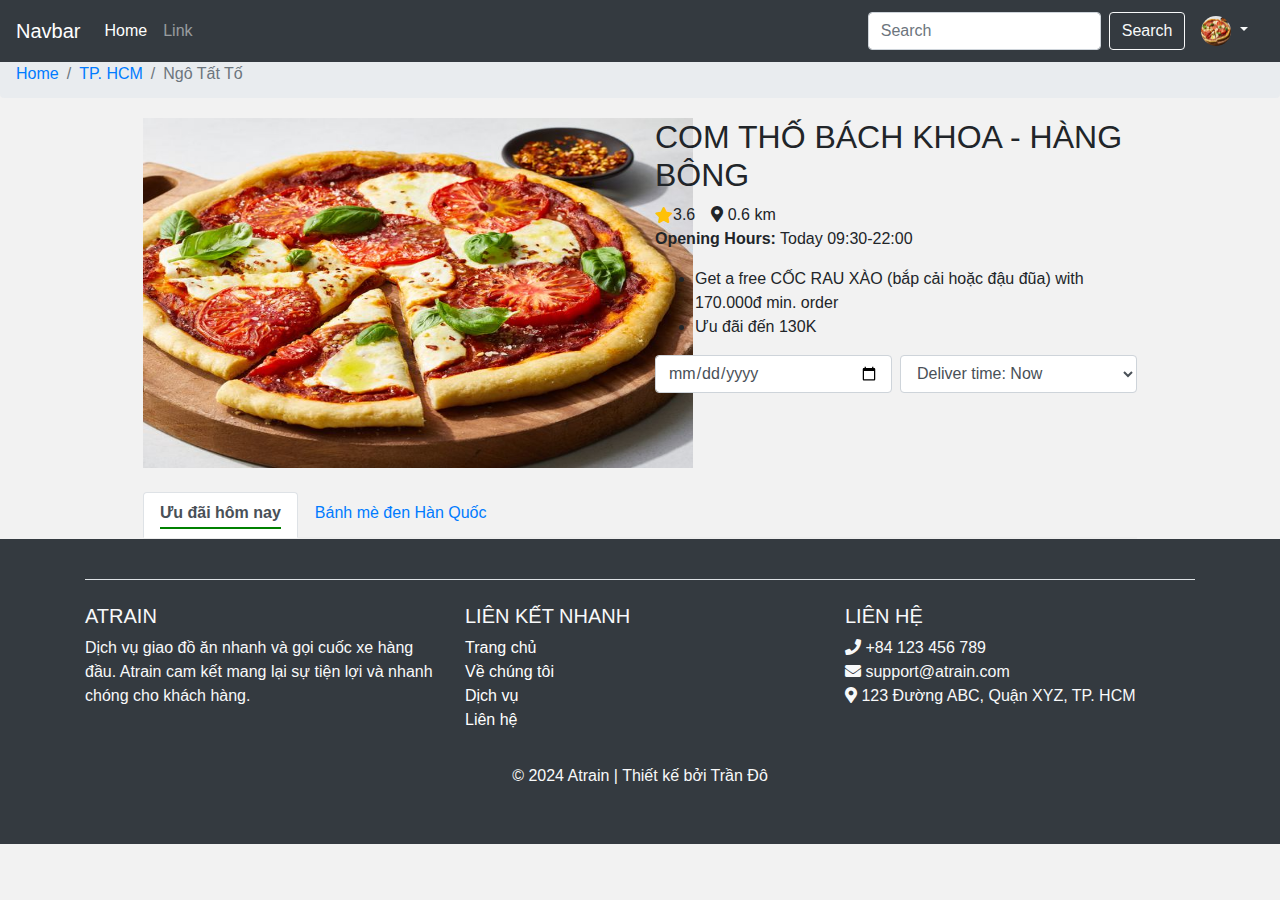
<file: Store_Detail.html>
<!DOCTYPE html>
<html lang="en">
<head>
    <meta charset="UTF-8">
    <meta name="viewport" content="width=device-width, initial-scale=1.0">
    <title>COM THỐ BÁCH KHOA - HÀNG BÔNG</title>
    <link href="https://maxcdn.bootstrapcdn.com/bootstrap/4.5.2/css/bootstrap.min.css" rel="stylesheet">
    <link rel="stylesheet" href="https://cdnjs.cloudflare.com/ajax/libs/font-awesome/5.15.4/css/all.min.css">
    <link rel="stylesheet" type="text/css" href="css/loader.css">
    <link rel="stylesheet" type="text/css" href="css/style.css">
</head>
<body>
  <div class="loader"> 
    <div class="cssload-container">
      <div class="cssload-circle"></div>
      <div class="cssload-circle"></div>
    </div>
 </div>
<!-- Navbar -->
<nav class="navbar navbar-expand-lg navbar-dark bg-dark fixed-top">
    <a class="navbar-brand" href="#">Navbar</a>
    <button class="navbar-toggler" type="button" data-toggle="collapse" data-target="#navbarToggler" aria-controls="navbarToggler" aria-expanded="false" aria-label="Toggle navigation">
      <span class="navbar-toggler-icon"></span>
    </button>
  
    <div class="collapse navbar-collapse" id="navbarToggler">
      <ul class="navbar-nav mr-auto mt-2 mt-lg-0">
        <li class="nav-item active">
          <a class="nav-link" href="Index.html">Home <span class="sr-only">(current)</span></a>
        </li>
        <li class="nav-item">
          <a class="nav-link" href="#">Link</a>
        </li>
      </ul>
      <form class="form-inline my-2 my-lg-0">
        <input class="form-control mr-sm-2" type="search" placeholder="Search">
        <button class="btn btn-outline-light my-2 my-sm-0" type="submit">Search</button>
      </form>
      <div class="dropdown  nav-item ">
        <a class="nav-link dropdown-toggle text-light" href="#" role="button" id="userDropdown" data-toggle="dropdown" aria-haspopup="true" aria-expanded="false">
            <img src="images/food.jpg" width="30" height="30" class="rounded-circle" alt="User">
        </a>
        <div class="dropdown-menu dropdown-menu-right " aria-labelledby="userDropdown">
            <a class="dropdown-item" href="#">Sign out</a>
        </div>
        
    </div>
    </div>
  </nav>
  <nav aria-label="breadcrumb " >
    <ol class="breadcrumb  ">
      <li class="breadcrumb-item"><a href="Index.html">Home</a></li>
      <li class="breadcrumb-item"><a href="#">TP. HCM</a></li>
      <li class="breadcrumb-item active" aria-current="page">Ngô Tất Tố</li>
    </ol>
  </nav>
    <div class="container promo-section">
        <div class="row">
          <div class="col-md-6">
            <img src="images/food.jpg" width="550" height="350">
          </div>
            <div class="col-md-6">
                <h2>COM THỐ BÁCH KHOA - HÀNG BÔNG</h2>
                <div class="d-flex align-items-center">
                  <i class="fas fa-star text-warning"></i> 3.6
                  <span class="ml-3"><i class="fas fa-map-marker-alt"></i> 0.6 km</span>
                </div>
                <p><b>Opening Hours:</b> Today 09:30-22:00</p>
                <ul>
                    <li>Get a free CỐC RAU XÀO (bắp cải hoặc đậu đũa) with 170.000đ min. order</li>
                    <li>Ưu đãi đến 130K</li>
                </ul>
                <div class="d-flex">
                    <input type="date" class="form-control mr-2">
                    <select class="form-control">
                        <option>Deliver time: Now</option>
                    </select>
                </div>
            </div>
        </div>
        
        <nav>
            <div class="nav nav-tabs mt-4" id="nav-tab" role="tablist">
              <a class="nav-item nav-link active" id="a" data-toggle="tab" href="#a" role="tab" aria-controls="a" aria-selected="true">Ưu đãi hôm nay</a>
              <a class="nav-item nav-link" id="b" data-toggle="tab" href="#b" role="tab" aria-controls="b" aria-selected="false">Bánh mè đen Hàn Quốc</a>
           
            </div>
        </nav>
        </div>
        <footer class="footer bg-dark text-light">
            <div class="container">
                <section class="d-flex border-bottom mb-4">
                  </section>
                <div class="row">
                    <div class="col-md-4">
                        <h5 class="text-uppercase">Atrain</h5>
                        <p>
                            Dịch vụ giao đồ ăn nhanh và gọi cuốc xe hàng đầu. Atrain cam kết mang lại sự tiện lợi và nhanh chóng cho khách hàng.
                        </p>
                    </div>
                    <div class="col-md-4">
                        <h5 class="text-uppercase">Liên kết nhanh</h5>
                        <ul class="list-unstyled">
                            <li><a href="Index.html">Trang chủ</a></li>
                            <li><a href="#">Về chúng tôi</a></li>
                            <li><a href="#">Dịch vụ</a></li>
                            <li><a href="#">Liên hệ</a></li>
                        </ul>
                    </div>
                    <div class="col-md-4">
                        <h5 class="text-uppercase">Liên hệ</h5>
                        <ul class="list-unstyled">
                            <li><i class="fas fa-phone"></i> +84 123 456 789</li>
                            <li><i class="fas fa-envelope"></i> support@atrain.com</li>
                            <li><i class="fas fa-map-marker-alt"></i> 123 Đường ABC, Quận XYZ, TP. HCM</li>
                        </ul>
                    </div>
                </div>
                <div class="row mt-3">
                    <div class="col-12 text-center">
                        <p>&copy; 2024 Atrain | Thiết kế bởi Trần Đô </p>
                    </div>
                </div>
            </div>
        </footer>

    <script src="https://maxcdn.bootstrapcdn.com/bootstrap/4.5.2/js/bootstrap.min.js"></script>
    <script src="https://ajax.googleapis.com/ajax/libs/jquery/3.7.1/jquery.min.js"></script>
<script src="js/functions.js" type="text/javascript"></script>
</body>
</html>
</file>
<file: css/loader.css>
.cssload-container{
	display: block;
	margin:49px auto;
	width:97px;
}

.cssload-container *, .cssload-container *:before, .cssload-container *:after {
	box-sizing: border-box;
		-o-box-sizing: border-box;
		-ms-box-sizing: border-box;
		-webkit-box-sizing: border-box;
		-moz-box-sizing: border-box;
}

.cssload-circle {
	position: absolute;
	top: 50%;
	left: 50%;
	width: 0;
	height: 0;
	border-radius: 50%;
	z-index: 1;
	transform: translate(-50%, -50%);
		-o-transform: translate(-50%, -50%);
		-ms-transform: translate(-50%, -50%);
		-webkit-transform: translate(-50%, -50%);
		-moz-transform: translate(-50%, -50%);
	transition: all 230ms ease;
		-o-transition: all 230ms ease;
		-ms-transition: all 230ms ease;
		-webkit-transition: all 230ms ease;
		-moz-transition: all 230ms ease;
}
.cssload-circle:nth-child(1) {
	z-index: 2;
	background: rgb(71,71,71);
	animation-name: cssload-explode;
		-o-animation-name: cssload-explode;
		-ms-animation-name: cssload-explode;
		-webkit-animation-name: cssload-explode;
		-moz-animation-name: cssload-explode;
	animation-duration: 1.15s;
		-o-animation-duration: 1.15s;
		-ms-animation-duration: 1.15s;
		-webkit-animation-duration: 1.15s;
		-moz-animation-duration: 1.15s;
	animation-timing-function: ease;
		-o-animation-timing-function: ease;
		-ms-animation-timing-function: ease;
		-webkit-animation-timing-function: ease;
		-moz-animation-timing-function: ease;
	animation-delay: 0;
		-o-animation-delay: 0;
		-ms-animation-delay: 0;
		-webkit-animation-delay: 0;
		-moz-animation-delay: 0;
	animation-iteration-count: infinite;
		-o-animation-iteration-count: infinite;
		-ms-animation-iteration-count: infinite;
		-webkit-animation-iteration-count: infinite;
		-moz-animation-iteration-count: infinite;
}
.cssload-circle:nth-child(2) {
	background: rgb(246,80,29);
	animation-name: cssload-explode;
		-o-animation-name: cssload-explode;
		-ms-animation-name: cssload-explode;
		-webkit-animation-name: cssload-explode;
		-moz-animation-name: cssload-explode;
	animation-duration: 1.15s;
		-o-animation-duration: 1.15s;
		-ms-animation-duration: 1.15s;
		-webkit-animation-duration: 1.15s;
		-moz-animation-duration: 1.15s;
	animation-timing-function: ease;
		-o-animation-timing-function: ease;
		-ms-animation-timing-function: ease;
		-webkit-animation-timing-function: ease;
		-moz-animation-timing-function: ease;
	animation-delay: 0.58s;
		-o-animation-delay: 0.58s;
		-ms-animation-delay: 0.58s;
		-webkit-animation-delay: 0.58s;
		-moz-animation-delay: 0.58s;
	animation-iteration-count: infinite;
		-o-animation-iteration-count: infinite;
		-ms-animation-iteration-count: infinite;
		-webkit-animation-iteration-count: infinite;
		-moz-animation-iteration-count: infinite;
}



@keyframes cssload-explode {
	0% {
		width: 0;
		height: 0;
		z-index: 1;
	}
	50% {
		width: 10em;
		height: 10em;
		z-index: 1;
	}
	100% {
		display: none;
	}
}

@-o-keyframes cssload-explode {
	0% {
		width: 0;
		height: 0;
		z-index: 1;
	}
	50% {
		width: 10em;
		height: 10em;
		z-index: 1;
	}
	100% {
		display: none;
	}
}

@-ms-keyframes cssload-explode {
	0% {
		width: 0;
		height: 0;
		z-index: 1;
	}
	50% {
		width: 10em;
		height: 10em;
		z-index: 1;
	}
	100% {
		display: none;
	}
}

@-webkit-keyframes cssload-explode {
	0% {
		width: 0;
		height: 0;
		z-index: 1;
	}
	50% {
		width: 10em;
		height: 10em;
		z-index: 1;
	}
	100% {
		display: none;
	}
}

@-moz-keyframes cssload-explode {
	0% {
		width: 0;
		height: 0;
		z-index: 1;
	}
	50% {
		width: 10em;
		height: 10em;
		z-index: 1;
	}
	100% {
		display: none;
	}
}



.loader__figure {
  position: absolute;
  top: 50%;
  left: 50%;
  -webkit-transform: translate(-50%, -50%);
  -moz-transform: translate(-50%, -50%);
  -ms-transform: translate(-50%, -50%);
  -o-transform: translate(-50%, -50%);
  transform: translate(-50%, -50%);
}

.loader {
	position:fixed;
	height:100%;
	width:100%;
	background:#fff;
	z-index:1100;
}

.loader__figure {
  height: 0;
  width: 0;
  box-sizing: border-box;
  border: 0 solid #ff3332;
  border-radius: 50%;
  -webkit-animation: loader-figure 1.15s infinite cubic-bezier(0.215, 0.61, 0.355, 1);
  -moz-animation: loader-figure 1.15s infinite cubic-bezier(0.215, 0.61, 0.355, 1);
  animation: loader-figure 1.15s infinite cubic-bezier(0.215, 0.61, 0.355, 1);
}

.loader__label{
  position: absolute;
  top: 50%;
   margin: 40px auto auto -70px;
  left: 50%;
  right: 50%;
  width:140px;
  color: #0798bc;
  -webkit-animation: loader-label 1.15s infinite cubic-bezier(0.215, 0.61, 0.355, 1);
  -moz-animation: loader-label 1.15s infinite cubic-bezier(0.215, 0.61, 0.355, 1);
  animation: loader-label 1.15s infinite cubic-bezier(0.215, 0.61, 0.355, 1);
}
.loader__label > img{
	width:100%;
}	

@-webkit-keyframes loader-figure {
  0% {
    height: 0;
    width: 0;
  }
  30% {
    height: 2em;
    width: 2em;
    border-width: 1em;
    opacity: 1;
  }
  100% {
    height: 2em;
    width: 2em;
    border-width: 0;
    opacity: 0;
  }
}
@-moz-keyframes loader-figure {
  0% {
    height: 0;
    width: 0;
  }
  30% {
    height: 2em;
    width: 2em;
    border-width: 1em;
    opacity: 1;
  }
  100% {
    height: 2em;
    width: 2em;
    border-width: 0;
    opacity: 0;
  }
}
@keyframes loader-figure {
  0% {
    height: 0;
    width: 0;
  }
  30% {
    height: 2em;
    width: 2em;
    border-width: 1em;
    opacity: 1;
  }
  100% {
    height: 2em;
    width: 2em;
    border-width: 0;
    opacity: 0;
  }
}
@-webkit-keyframes loader-label {
  0% {
    opacity: 0.35;
  }
  30% {
    opacity: 1;
  }
  100% {
    opacity: 0.35;
  }
}
@-moz-keyframes loader-label {
  0% {
    opacity: 0.35;
  }
  30% {
    opacity: 1;
  }
  100% {
    opacity: 0.35;
  }
}
@keyframes loader-label {
  0% {
    opacity: 0.35;
  }
  30% {
    opacity: 1;
  }
  100% {
    opacity: 0.35;
  }
}
</file>
<file: css/style.css>
.promo-section {
    margin-top: 20px;
    max-width: 80%;
}
.category-img {
    width: 100%;
    height: 150px;
    object-fit: cover;
}
.card-img-top {
    position: relative;
}

.card-text-gray {
    color: gray;
    line-height: 1;
}
.card-title {
    white-space: nowrap;
    overflow: hidden;
    text-overflow: ellipsis;
    max-width: 100%;
}
.card-body {
    display: flex;
    flex-direction: column;
    justify-content: space-between;
    height: 100%;
}
.card-body p {
margin-bottom: 10px;
}
.card {
overflow: hidden; 
max-width: 80%;
}

.card-img-top {
transition: transform 0.3s ease;overflow: hidden;
}

.card-img-top:hover  {
transform: scale(1.1); 
}
@keyframes appear{
from{
opacity: 0;
scale: 0.5;
}
to{
opacity: 1;
scale: 1;
}
}
@media (max-width: 576px) {
    .promo-section .col-md-3 {
        flex: 0 0 50%;
        max-width: 60%;
    }

    .promo-section .card {
        margin-bottom: 20px;
    }
}
.block{
animation: appear linear;
animation-timeline: view();
animation-range: entry 0;
margin-top: 10px;
}
.footer {
    padding: 40px 0;
}
.footer a {
    color: #fff;
    transition: color 0.3s;
}
.footer a:hover {
    color: #f9a825;
    text-decoration: none;
}
body {
    padding-top: 50px;
    background-color: #F2F2F2;
}
.offer-card {
    margin-bottom: 20px;
}
.offer-card img {
    width: 100%;
    height: auto;
}
.offer-price {
    color: orange;
}
.nav-link.active {
    color: green;
    font-weight: bold;
}
.nav-link.active::after {
    content: '';
    display: block;
    width: 100%;
    height: 2px;
    background-color: green;
    margin-top: 2px;
}
.nav-tabs {
    border-bottom: 2px solid #eee;
}
.navbar-custom{
    padding:0 10%
}
.font-weight-bold{
font-weight: 600;
}
.fa-cart-shopping:after{
        content:attr(value);
        font-size:10px;
        color: #fff;
        background: red;
        border-radius:50%;
        padding: 3px 5px;
        position:relative;
        left:-10px;
        top:-12px;
        opacity:0.9;
        box-shadow: 0 0 5px rgba(0, 0, 0, 0.3); 
        font-weight: bold;
}
.cart-item {
    display: flex;
    align-items: center;
    justify-content: space-between;
    margin-bottom: 5px;
    padding: 5px;
    background-color: #fff;
    border-bottom: 1px solid #ddd;
}
.cart-container {
    max-height: 300px; 
    overflow-y: auto; 
    overflow-x: hidden; 
}
.cart-item img {
    width: 50px;
    height: 50px;
    border-radius: 50%;
}
.item-info {
    margin-left: 5px;
}
.quantity-control input {
    width: 80%;
    text-align: center;
}
.remove-item {
    background-color: #d9534f;
    color:#fff;
    font-size: 12px;
    cursor: pointer;
    padding: 0 5px;
    border-radius: 50%;
}
.total-price {
    display: flex;
    justify-content: space-between;
    align-items: center;
    padding: 15px;
    background-color: #f8f9fa;
    border: 1px solid #dee2e6;
    margin-bottom: 10px;
}
.bor-bottom{
    border: 1px solid #dee2e6;
}
.checkout-btn {
    display: block;
    width: 100%;
    padding: 15px;
    margin-bottom: 5px;
    background-color: #000;
    color: #fff;
    font-weight: 600;
    text-align: center;
    border: none;
    cursor: pointer;
}
.checkout-btn:hover {
    background-color: #444;
}
.clear-allitem:hover{
    color: black;
}
</file>
